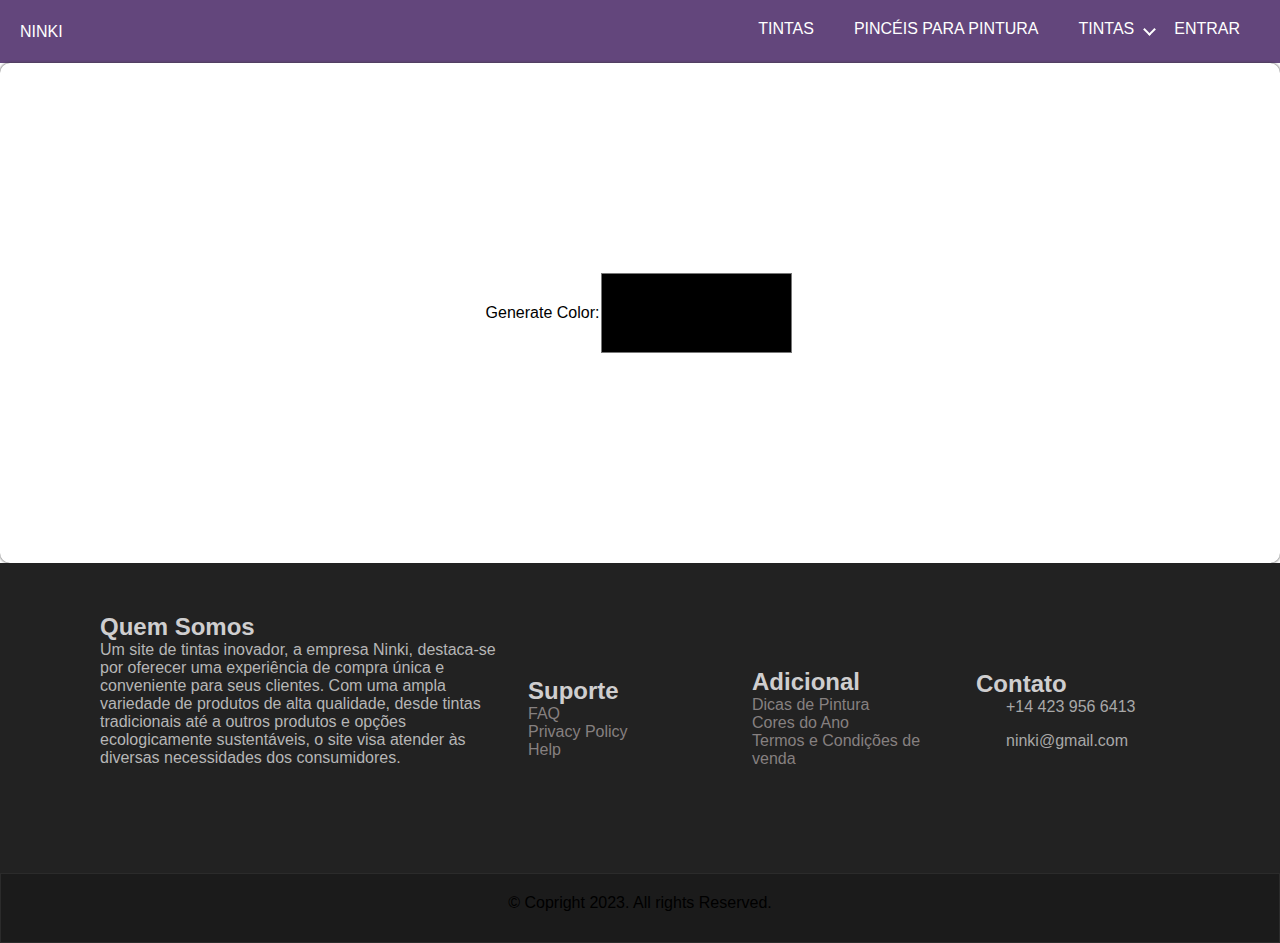
<file: html/hex.html>
<!DOCTYPE html>
<html lang="en" dir="ltr">
    <head>
        <meta charset="UTF-8">
        <link rel="shortcut icon" href="../imagens/favicon-16x16.png" type="image/x-icon">
        <link rel="stylesheet" href="../css/hex.css">
        <title>Codigo hex</title>
        <style media="screen">
            *{
                margin: 0; padding: 0;
                box-sizing: border-box;
            }
            .main{
                display: flex;
                align-items: center;
                justify-content: center;
                height:500px;
                background: white;
                box-shadow: 0 0 3px #333;
                border-radius: 10px;
            }
            #colorPanel{
                background: none;
                outline: none;
                border: none;
                height: 88px;
                width: 195px;
                cursor: pointer;
            }
            
        </style>
    </head>
    <body>
        <nav>
            <a class="logo" href="../html/index.html">Ninki</a>
            <ul class="nav-bar">
                <li class="nav-bar_item"><a href="../html/mat.html">Tintas</a></li>
                <li class="nav-bar_item"><a href="../html/pin.html">Pincéis para pintura</a></li>
                <li class="nav-bar_item dropdown">
                    <a href="#">Tintas</a>
                    <ul class="project">
                      <li class="drop-item"><a href="../html/palheta.html">Paletas</a></li>
                        <li class="drop-item"><a href="/html/hex.html">Codigo hex</a></li>
                        <li class="drop-item"><a href="">Pastel</a></li>
                    </ul>
                    <li class="nav-bar_item"><a href="../html/login.html">Entrar</a>
                </nav>
            </div>
        </section>
    </nav>  
    <div class="main">
    Generate Color: <input type="color" id="colorPanel">
    </div>
              <style> ::selection{color: rgb(240, 174, 240); background-color: rgb(60, 37, 81);}</style>
              <footer>
                <div class="container">
                  <div class="sec aboutus">
                    <h2>Quem Somos</h2>
                    <p>Um site de tintas inovador, a empresa Ninki, destaca-se por oferecer uma experiência de compra única e conveniente para seus clientes. Com uma ampla variedade de produtos de alta qualidade, desde tintas tradicionais até a outros produtos e opções ecologicamente sustentáveis, o site visa atender às diversas necessidades dos consumidores.</p>
                    <ul class="sci">
                      <li><a href="#"><i class="fa-brands fa-facebook-f"></i></a></li>
                      <li><a href="#"><i class="fa-brands fa-youtube"></i></a></li>
                      <li><a href=""><i class="fa-brands fa-instagram"></i></a></li>
                      <li><a href=""><i class="fa-brands fa-twitter"></i></a></li>
                    </ul>
                  </div>
                  <div class="sec quicklinks">
                    <h2>Suporte</h2>
                    <li><a href="">FAQ</a></li>
                    <li><a href="">Privacy Policy</a></li>
                    <li><a href="">Help</a></li>
                  </div>
                  <div class="sec quicklinks">
                    <h2>Adicional</h2>
                    <li><a href="">Dicas de Pintura</a></li>
                    <li><a href="">Cores do Ano</a></li>
                    <li><a href="">Termos e Condições de venda</a></li>
                  </div>
                  <div class="sec contact">
                    <h2>Contato</h2>
                    <ul class="info">
                   <li>
                    <span><i class="fa-solid fa-phone"></i></span><p><a href="tel:+144239566413">+14 423 956 6413</a></p>
                   </li>
                   <li>
                    <span><i class="fa-solid fa-envelope"></i></span><p><a href="mailto:ninki@gmail.com">ninki@gmail.com</a></p>
                   </li>
                    </ul>
                  </div>
                </div>
                <style> ::selection{color: rgb(240, 174, 240); background-color: rgb(60, 37, 81);}</style>
              </footer>
              <div class="copyrightText">
                <p >&COPY; Copright 2023. All rights Reserved.</p>
              </div>
        </body>
</html>
</file>
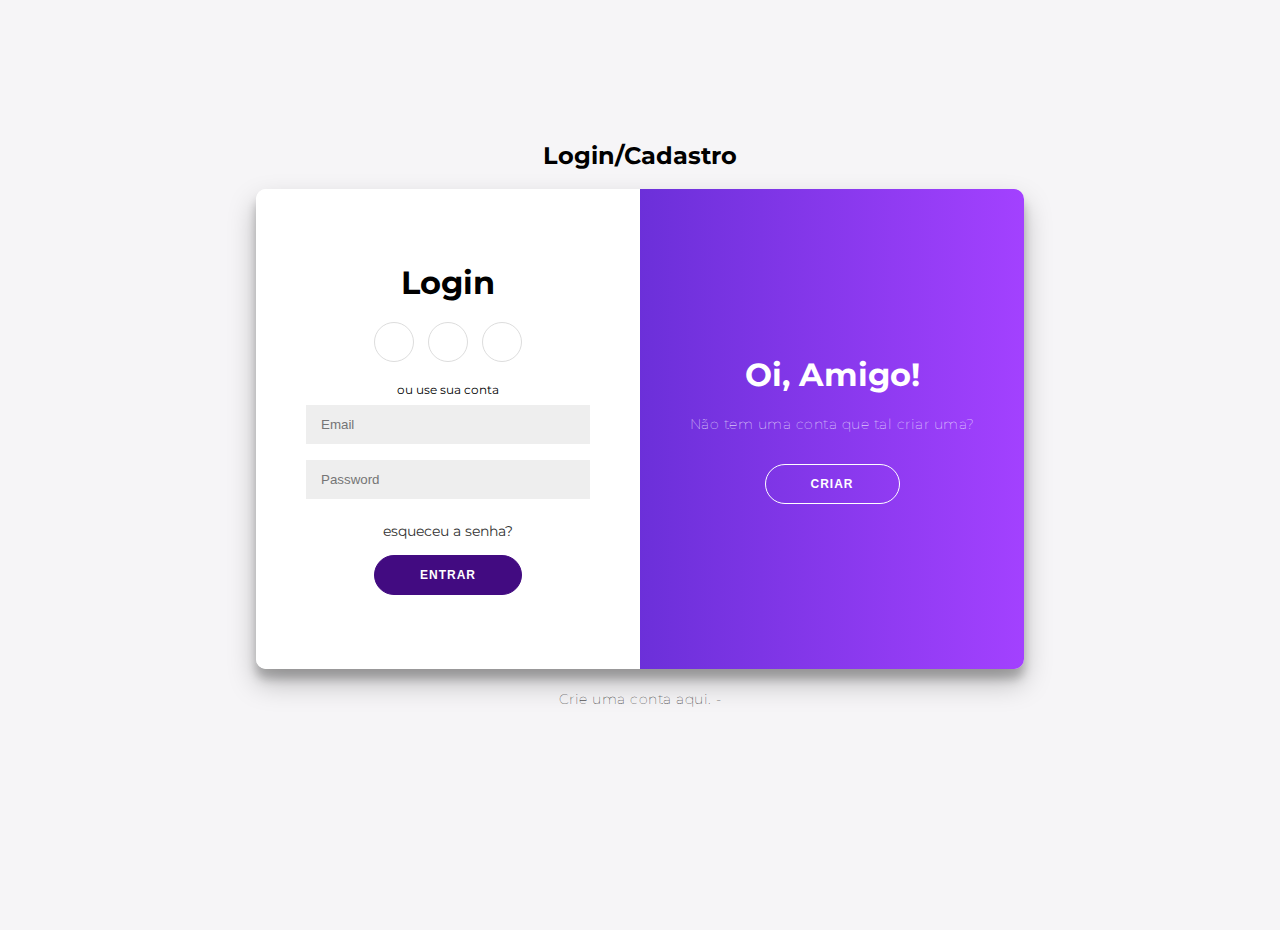
<file: html/login.html>
<!DOCTYPE html>
<html lang="en">
<head>
    <meta charset="UTF-8">
    <meta name="viewport" content="width=device-width, initial-scale=1.0">
    <link rel="shortcut icon" href="favicon.ico" type="image/x-icon">
   <link rel="stylesheet" href="../css/login.css">
   <link rel="shortcut icon" href="../imagens/favicon-16x16.png" type="image/x-icon">
   <link rel="stylesheet" href="https://cdnjs.cloudflare.com/ajax/libs/font-awesome/6.4.2/css/all.min.css" integrity="sha512-z3gLpd7yknf1YoNbCzqRKc4qyor8gaKU1qmn+CShxbuBusANI9QpRohGBreCFkKxLhei6S9CQXFEbbKuqLg0DA==" crossorigin="anonymous" referrerpolicy="no-referrer" />
    <title>Login</title>
</head>
    <body>

<div class="exit">
  <a href="../html/index.html">
  <i class="fa fa-close" style="font-size:24px"></i>
</a>
</div>
    
      <h2>Login/Cadastro</h2>
      <div class="container" id="container">
        <div class="form-container sign-up-container">
          <form action="#">
            <h1>Criar uma Conta</h1>
            <div class="social-container">
              <a href="https://pt-br.facebook.com/"></i></a>
              <a href="https://support.google.com/answer/2451065?hl=en" class="social"><i class="fab fa-google-plus-g"></i></a>
              <a href="https://www.linkedin.com/" class="social"><i class="fab fa-linkedin-in"></i></a>
            </div>
            <span>ou use seu e-mail para cadastro</span>
            <input type="text" placeholder="Name" />
            <input type="email" placeholder="Email" />
            <input type="password" placeholder="Password" />
            <button>Cadastrar</button>
          </form>
        </div>
        <div class="form-container sign-in-container">
          <form action="#">
            <h1>Login</h1>
            <div class="social-container">
              <a href="https://www.bing.com/search?q=facebook+entrar&cvid=56d7612e556f47a6b05d991d9f5237b7&gs_lcrp=EgZjaHJvbWUqBggAECMYJzIGCAAQIxgnMgYIARBFGDkyBggCEAAYQDIGCAMQIxgnMgYIBBAjGCcyBggFEAAYQDIGCAYQIxgnMgYIBxAAGEAyBggIECMYJzIHCAkQRRj8VdIBCDQ2ODdqMGo5qAIAsAIA&FORM=ANAB01&DAF0=1&PC=LCTS" class="social"><i class="fab fa-facebook-f"></i></a>
              <a href="https://support.google.com/answer/2451065?hl=en" class="social"><i class="fab fa-google-plus-g"></i></a>
              <a href="https://www.linkedin.com/" class="social"><i class="fab fa-linkedin-in"></i></a>
            </div>
            <span>ou use sua conta</span>
            <input type="email" placeholder="Email" />
            <input type="password" placeholder="Password" />
            <a href="#">esqueceu a senha?</a>
            <button>Entrar</button>
          </form>
        </div>
        <div class="overlay-container">
          <div class="overlay">
            <div class="overlay-panel overlay-left">
              <h1>Bem-vindo de volta!</h1>
              <p>Para manter-se conectado conosco, faça login com suas informações pessoais</p>
              <button class="ghost" id="signIn">Logar</button>
            </div>
            <div class="overlay-panel overlay-right">
              <h1>Oi, Amigo!</h1>
              <p>Não tem uma conta que tal criar uma?</p>
              <button class="ghost" id="signUp">Criar</button>
            </div>
          </div>
        </div>
      </div>
      
      <footer>
        <p>
         Crie uma conta aqui. - <i class="fa fa-heart"></i>
       
        </p>
      </footer>
      </body>
      
      </html>
<script src="../js/script.js"></script>
</html>
</file>
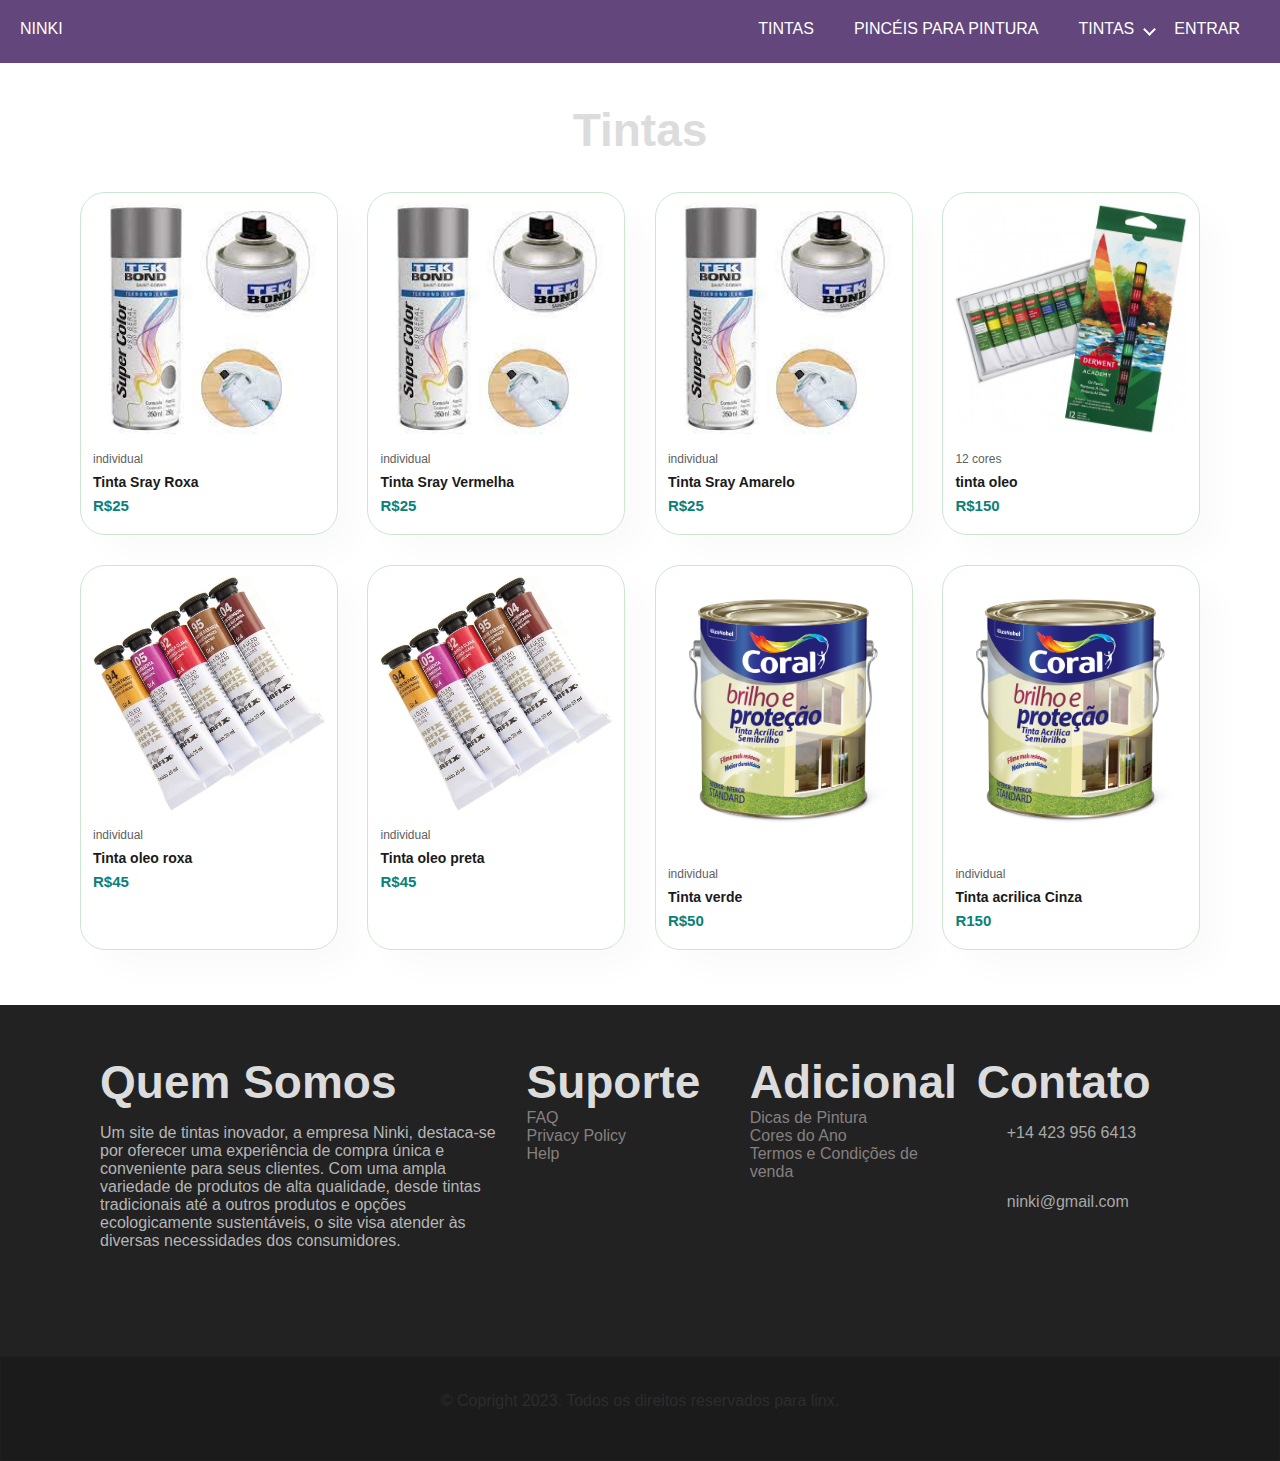
<file: html/mat.html>
<!DOCTYPE html>
<html lang="en">
<head>
    <meta charset="UTF-8">
    <meta name="viewport" content="width=device-width, initial-scale=1.0">
    <link rel="stylesheet" href="../css/mat.css">
     <link rel="stylesheet" href="https://cdnjs.cloudflare.com/ajax/libs/font-awesome/6.4.2/css/all.min.css" integrity="sha512-z3gLpd7yknf1YoNbCzqRKc4qyor8gaKU1qmn+CShxbuBusANI9QpRohGBreCFkKxLhei6S9CQXFEbbKuqLg0DA==" crossorigin="anonymous" referrerpolicy="no-referrer" />
    <link rel="shortcut icon" href="../imagens/favicon-16x16.png" type="image/x-icon">
    <title>Tintas</title>
</head>
<body>
     
    <nav>
        <a class="logo" href="../html/index.html">Ninki</a>
        <ul class="nav-bar">
            <li class="nav-bar_item"><a href="#">Tintas</a></li>
            <li class="nav-bar_item"><a href="../html/pin.html">Pincéis para pintura</a></li>
            <li class="nav-bar_item dropdown">
                <a href="#">Tintas</a>
                <ul class="project">
                  <li class="drop-item"><a href="../html/palheta.html">Paletas</a></li>
                    <li class="drop-item"><a href="../html/hex.html">Codigo hex</a></li>
                    <li class="drop-item"><a href="">Pastel</a></li>
                </ul>
                <li class="nav-bar_item"><a href="../html/login.html">Entrar</a></li>
            
            </nav>
        </div>
    </section>
</nav> 

<section id="product1" class="section-p1">
  <h2>Tintas</h2>
  
<div class="pro-container">
  <div class="pro">
      <img src="../imagens/tinta-spray.jpg" alt="">
      <div class="des">
          <span>individual</span>
          <h5>Tinta Sray Roxa</h5>
          <div class="star">
              <i class="fas fa-star"></i>
              <i class="fas fa-star"></i>
              <i class="fas fa-star"></i>
              <i class="fas fa-star"></i>
              <i class="fas fa-star"></i>
          </div>
          <h4>R$25</h4>
      </div>
      <a href="../html/compra.html"><i class="fa-solid fa-cart-shopping"></i></a>
  </div>
  <div class="pro">
      <img src="../imagens/tinta-spray.jpg" alt="">
      <div class="des">
          <span>individual</span>
          <h5>Tinta Sray Vermelha</h5>
          <div class="star">
              <i class="fas fa-star"></i>
              <i class="fas fa-star"></i>
              <i class="fas fa-star"></i>
              <i class="fas fa-star"></i>
              <i class="fas fa-star"></i>
          </div>
          <h4>R$25</h4>
      </div>
      <a href="../html/compra.html"><i class="fa-solid fa-cart-shopping"></i></a>
  </div>
  <div class="pro">
      <img src="../imagens/tinta-spray.jpg" alt="">
      <div class="des">
          <span>individual</span>
          <h5>Tinta Sray Amarelo</h5>
          <div class="star">
              <i class="fas fa-star"></i>
              <i class="fas fa-star"></i>
              <i class="fas fa-star"></i>
              <i class="fas fa-star"></i>
              <i class="fas fa-star"></i>
          </div>
          <h4>R$25</h4>
      </div>
      <a href="#"><i class="fa-solid fa-cart-shopping"></i></a>
  </div>
  <div class="pro">
      <img src="../imagens/tinta-oleo-12-cores-12ml-derwent-academy.jpg" alt="">
      <div class="des">
          <span> 12 cores</span>
          <h5>tinta oleo</h5>
          <div class="star">
              <i class="fas fa-star"></i>
              <i class="fas fa-star"></i>
              <i class="fas fa-star"></i>
              <i class="fas fa-star"></i>
              <i class="fas fa-star"></i>
          </div>
          <h4>R$150</h4>
      </div>
      
      <a href="#"><i class="fa-solid fa-cart-shopping"></i></a>
  </div>
  <div class="pro">
      <img src="../imagens/tinta-oleo.jpg" alt="">
      <div class="des">
        <span>individual</span>
        <h5>Tinta oleo roxa</h5>
          <div class="star">
              <i class="fas fa-star"></i>
              <i class="fas fa-star"></i>
              <i class="fas fa-star"></i>
              <i class="fas fa-star"></i>
              <i class="fas fa-star"></i>
          </div>
          <h4>R$45</h4>
      </div>
      <a href="#"><i class="fa-solid fa-cart-shopping"></i></a>
  </div>
  <div class="pro">
      <img src="../imagens/tinta-oleo.jpg" alt="">
      <div class="des">
        <span>individual</span>
        <h5>Tinta oleo preta</h5>
          <div class="star">
              <i class="fas fa-star"></i>
              <i class="fas fa-star"></i>
              <i class="fas fa-star"></i>
              <i class="fas fa-star"></i>
              <i class="fas fa-star"></i>
          </div>
          <h4>R$45</h4>
      </div>
      <a href="#"><i class="fa-solid fa-cart-shopping"></i></a>
  </div>
  <div class="pro">
      <img src="../imagens/tinta-acrilica.png" alt="">
      <div class="des">
        <span>individual</span>
        <h5>Tinta verde</h5>
          <div class="star">
              <i class="fas fa-star"></i>
              <i class="fas fa-star"></i>
              <i class="fas fa-star"></i>
              <i class="fas fa-star"></i>
              <i class="fas fa-star"></i>
          </div>
          <h4>R$50</h4>
      </div>
      <a href="#"><i class="fa-solid fa-cart-shopping"></i></a>
  </div>
  <div class="pro">
      <img src="../imagens/tinta-acrilica.png" alt="">
      <div class="des">
          <span>individual</span>
          <h5>Tinta acrilica Cinza</h5>
          <div class="star">
              <i class="fas fa-star"></i>
              <i class="fas fa-star"></i>
              <i class="fas fa-star"></i>
              <i class="fas fa-star"></i>
              <i class="fas fa-star"></i>
          </div>
          <h4>R150</h4>
      </div>
      <a href="#"><i class="fa-solid fa-cart-shopping"></i></a>
  </div>
</div>
</section>

<footer>
    <div class="container">
      <div class="sec aboutus">
        <h2>Quem Somos</h2>
        <p>Um site de tintas inovador, a empresa Ninki, destaca-se por oferecer uma experiência de compra única e conveniente para seus clientes. Com uma ampla variedade de produtos de alta qualidade, desde tintas tradicionais até a outros produtos e opções ecologicamente sustentáveis, o site visa atender às diversas necessidades dos consumidores.</p>
        <ul class="sci">
          <li><a href="#"><i class="fa-brands fa-facebook-f"></i></a></li>
          <li><a href="#"><i class="fa-brands fa-youtube"></i></a></li>
          <li><a href=""><i class="fa-brands fa-instagram"></i></a></li>
          <li><a href=""><i class="fa-brands fa-twitter"></i></a></li>
        </ul>
      </div>

      <div class="sec quicklinks">
        <h2>Suporte</h2>
        <li><a href="">FAQ</a></li>
        <li><a href="">Privacy Policy</a></li>
        <li><a href="">Help</a></li>
      </div>
      <div class="sec quicklinks">
        <h2>Adicional</h2>
        <li><a href="">Dicas de Pintura</a></li>
        <li><a href="">Cores do Ano</a></li>
        <li><a href="">Termos e Condições de venda</a></li>
      </div>
    
      <div class="sec contact">
        <h2>Contato</h2>
        <ul class="info">
       <li>
        <span><i class="fa-solid fa-phone"></i></span><p><a href="tel:+144239566413">+14 423 956 6413</a></p>
       </li>
       <li>
        <span><i class="fa-solid fa-envelope"></i></span><p><a href="mailto:ninki@gmail.com">ninki@gmail.com</a></p>
       </li>
        </ul>
      </div>
    </div>
    <style> ::selection{color: rgb(240, 174, 240); background-color: rgb(60, 37, 81);}</style>
  </footer>
  <div class="copyrightText">
    <p>&COPY; Copright 2023. Todos os direitos reservados para linx.</p>
  </div>
  
</body>
</html>
</file>
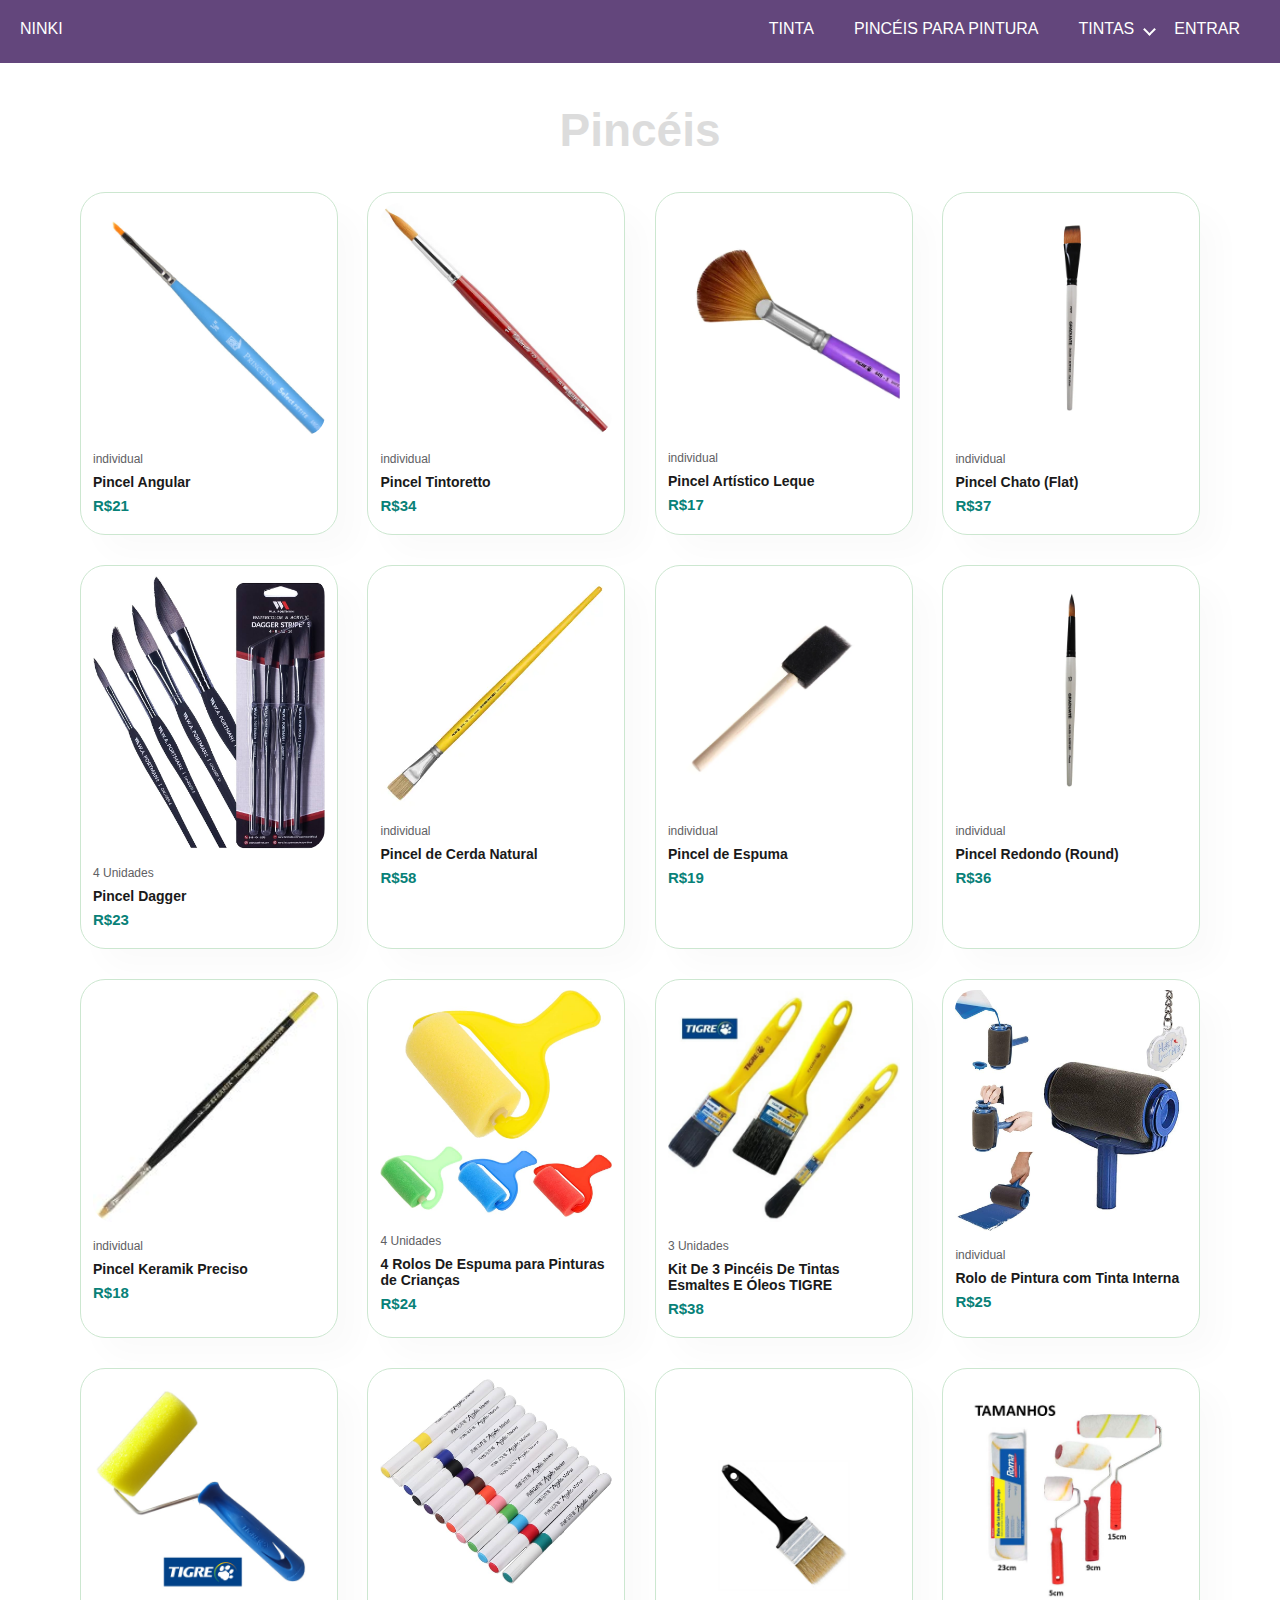
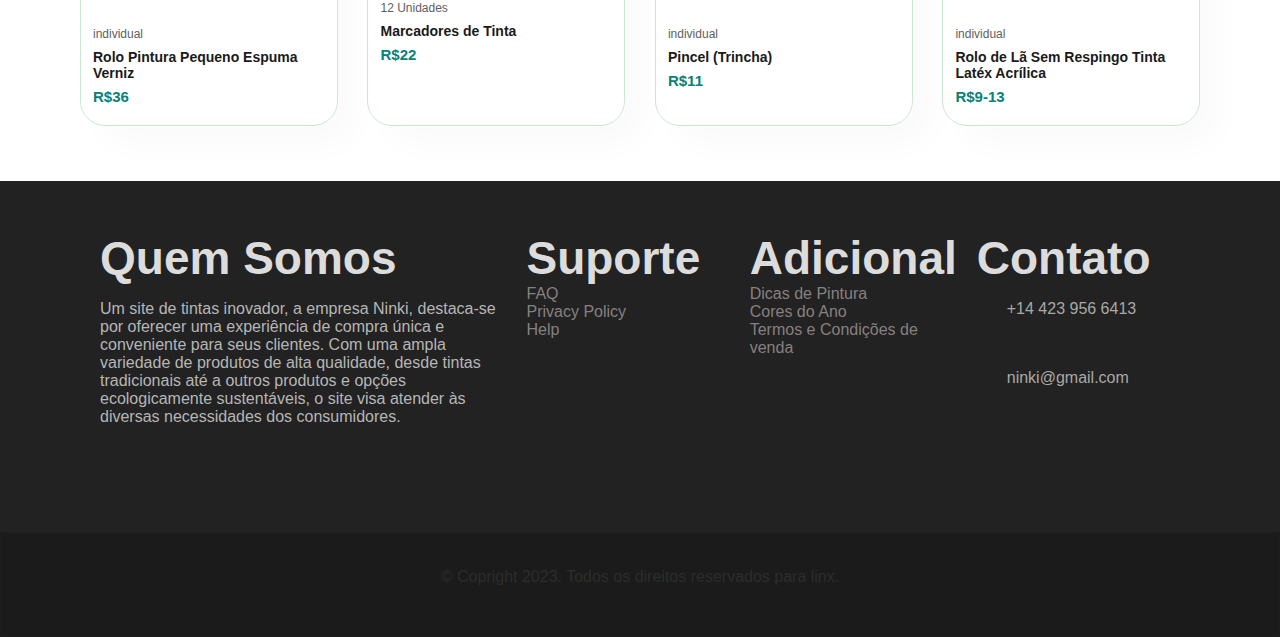
<file: html/pin.html>
<!DOCTYPE html>
<html lang="en">
<head>
    <meta charset="UTF-8">
    <meta name="viewport" content="width=device-width, initial-scale=1.0">
    <link rel="stylesheet" href="../css/mat.css">
     <link rel="stylesheet" href="https://cdnjs.cloudflare.com/ajax/libs/font-awesome/6.4.2/css/all.min.css" integrity="sha512-z3gLpd7yknf1YoNbCzqRKc4qyor8gaKU1qmn+CShxbuBusANI9QpRohGBreCFkKxLhei6S9CQXFEbbKuqLg0DA==" crossorigin="anonymous" referrerpolicy="no-referrer" />
    <link rel="shortcut icon" href="../imagens/favicon-16x16.png" type="image/x-icon">

    <title>Pincéis</title>
</head>
<body>
    <nav>
        <a class="logo" href="../html/index.html">Ninki</a>
        <ul class="nav-bar">
            <li class="nav-bar_item"><a href="../html/mat.html">Tinta</a></li>
            <li class="nav-bar_item"><a href="../html/pin.html">Pincéis para pintura</a></li>
            <li class="nav-bar_item dropdown">
                <a href="#">Tintas</a>
                <ul class="project">
                  <li class="drop-item"><a href="../html/palheta.html">Paletas</a></li>
                    <li class="drop-item"><a href="../html/hex.html">Codigo hex</a></li>
                    <li class="drop-item"><a href="">Pastel</a></li>
                </ul>
                <li class="nav-bar_item"><a href="../html/login.html">Entrar</a></li> 
            </nav>
        </div>
    </section>
</nav> 
<section id="product1" class="section-p1">
  <h2>Pincéis</h2>
<div class="pro-container">
  <div class="pro">
      <img src="../imagens/pincel-angular-shader.jpg" alt="">
      <div class="des">
          <span>individual</span>
          <h5>Pincel Angular</h5>
          <div class="star">
              <i class="fas fa-star"></i>
              <i class="fas fa-star"></i>
              <i class="fas fa-star"></i>
              <i class="fas fa-star"></i>
              <i class="fas fa-star"></i>
          </div>
          <h4>R$21</h4>
      </div>
      <a href="../html/compra2.html"><i class="fa-solid fa-cart-shopping"></i></a>
  </div>
  <div class="pro">
      <img src="../imagens/pincel-tintoretto.webp" alt="">
      <div class="des">
          <span>individual</span>
          <h5>Pincel Tintoretto</h5>
          <div class="star">
              <i class="fas fa-star"></i>
              <i class="fas fa-star"></i>
              <i class="fas fa-star"></i>
              <i class="fas fa-star"></i>
              <i class="fas fa-star"></i>
          </div>
          <h4>R$34</h4>
      </div>
      <a href="../html/compra.html"><i class="fa-solid fa-cart-shopping"></i></a>
  </div>
  <div class="pro">
      <img src="../imagens/pincel_artistico_leque.webp" alt="">
      <div class="des">
          <span>individual</span>
          <h5>Pincel Artístico Leque</h5>
          <div class="star">
              <i class="fas fa-star"></i>
              <i class="fas fa-star"></i>
              <i class="fas fa-star"></i>
              <i class="fas fa-star"></i>
              <i class="fas fa-star"></i>
          </div>
          <h4>R$17</h4>
      </div>
      <a href="#"><i class="fa-solid fa-cart-shopping"></i></a>
  </div>
  <div class="pro">
      <img src="../imagens/pincel_chato_(flat).webp" alt="">
      <div class="des">
          <span>individual</span>
          <h5>Pincel Chato (Flat)</h5>
          <div class="star">
              <i class="fas fa-star"></i>
              <i class="fas fa-star"></i>
              <i class="fas fa-star"></i>
              <i class="fas fa-star"></i>
              <i class="fas fa-star"></i>
          </div>
          <h4>R$37</h4>
      </div>
      <a href="#"><i class="fa-solid fa-cart-shopping"></i></a>
  </div>
  <div class="pro">
      <img src="../imagens/pincel_dagger.jpg" alt="">
      <div class="des">
        <span>4 Unidades</span>
        <h5>Pincel Dagger</h5>
          <div class="star">
              <i class="fas fa-star"></i>
              <i class="fas fa-star"></i>
              <i class="fas fa-star"></i>
              <i class="fas fa-star"></i>
              <i class="fas fa-star"></i>
          </div>
          <h4>R$23</h4>
      </div>
      <a href="#"><i class="fa-solid fa-cart-shopping"></i></a>
  </div>
  <div class="pro">
      <img src="../imagens/Pincel_de_Cerda_Natural.webp" alt="">
      <div class="des">
        <span>individual</span>
        <h5>Pincel de Cerda Natural</h5>
          <div class="star">
              <i class="fas fa-star"></i>
              <i class="fas fa-star"></i>
              <i class="fas fa-star"></i>
              <i class="fas fa-star"></i>
              <i class="fas fa-star"></i>
          </div>
          <h4>R$58</h4>
      </div>
      <a href="#"><i class="fa-solid fa-cart-shopping"></i></a>
  </div>
  <div class="pro">
      <img src="../imagens/pincel_de_espuma.webp" alt="">
      <div class="des">
        <span>individual</span>
        <h5>Pincel de Espuma</h5>
          <div class="star">
              <i class="fas fa-star"></i>
              <i class="fas fa-star"></i>
              <i class="fas fa-star"></i>
              <i class="fas fa-star"></i>
              <i class="fas fa-star"></i>
          </div>
          <h4>R$19</h4>
      </div>
      <a href="#"><i class="fa-solid fa-cart-shopping"></i></a>
  </div>
  <div class="pro">
      <img src="../imagens/pincel_redondo_(round).webp" alt="">
      <div class="des">
          <span>individual</span>
          <h5>Pincel Redondo (Round)</h5>
          <div class="star">
              <i class="fas fa-star"></i>
              <i class="fas fa-star"></i>
              <i class="fas fa-star"></i>
              <i class="fas fa-star"></i>
              <i class="fas fa-star"></i>
          </div>
          <h4>R$36</h4>
      </div>
      <a href="#"><i class="fa-solid fa-cart-shopping"></i></a>
  </div>
  <div class="pro">
    <img src="../imagens/Pincel_Keramik_Preciso.jpg" alt="">
    <div class="des">
        <span>individual</span>
        <h5>Pincel Keramik Preciso</h5>
        <div class="star">
            <i class="fas fa-star"></i>
            <i class="fas fa-star"></i>
            <i class="fas fa-star"></i>
            <i class="fas fa-star"></i>
            <i class="fas fa-star"></i>
        </div>
        <h4>R$18</h4>
    </div>
    <a href="#"><i class="fa-solid fa-cart-shopping"></i></a>
</div>
<div class="pro">
    <img src="../imagens/COHEALI_4_Pcs_Rolos_De_Espuma_Rolo_De_Pintura_Crianças.jpg" alt="">
    <div class="des">
        <span>4 Unidades</span>
        <h5>4 Rolos De Espuma para Pinturas de Crianças</h5>
        <div class="star">
            <i class="fas fa-star"></i>
            <i class="fas fa-star"></i>
            <i class="fas fa-star"></i>
            <i class="fas fa-star"></i>
            <i class="fas fa-star"></i>
        </div>
        <h4>R$24</h4>
    </div>
    <a href="#"><i class="fa-solid fa-cart-shopping"></i></a>
</div>
<div class="pro">
    <img src="../imagens/Kit_De_3_Pincéis_De_Tintas_Esmaltes_E_Óleos_TIGRE.png" alt="">
    <div class="des">
        <span>3 Unidades</span>
        <h5>Kit De 3 Pincéis De Tintas Esmaltes E Óleos TIGRE</h5>
        <div class="star">
            <i class="fas fa-star"></i>
            <i class="fas fa-star"></i>
            <i class="fas fa-star"></i>
            <i class="fas fa-star"></i>
            <i class="fas fa-star"></i>
        </div>
        <h4>R$38</h4>
    </div>
    <a href="#"><i class="fa-solid fa-cart-shopping"></i></a>
</div>
<div class="pro">
    <img src="../imagens/Rolo_de_pintura_com_tinta_interna.jpg" alt="">
    <div class="des">
        <span>individual</span>
        <h5>Rolo de Pintura com Tinta Interna</h5>
        <div class="star">
            <i class="fas fa-star"></i>
            <i class="fas fa-star"></i>
            <i class="fas fa-star"></i>
            <i class="fas fa-star"></i>
            <i class="fas fa-star"></i>
        </div>
        <h4>R$25</h4>
    </div>
    <a href="#"><i class="fa-solid fa-cart-shopping"></i></a>
</div>
<div class="pro">
    <img src="../imagens/Rolo_Pintura_Pequeno_Espuma_Verniz.jpg" alt="">
    <div class="des">
        <span>individual</span>
        <h5>Rolo Pintura Pequeno Espuma Verniz</h5>
        <div class="star">
            <i class="fas fa-star"></i>
            <i class="fas fa-star"></i>
            <i class="fas fa-star"></i>
            <i class="fas fa-star"></i>
            <i class="fas fa-star"></i>
        </div>
        <h4>R$36</h4>
    </div>
    <a href="#"><i class="fa-solid fa-cart-shopping"></i></a>
</div>
<div class="pro">
    <img src="../imagens/marcadores-de-tinta.jpg" alt="">
    <div class="des">
        <span>12 Unidades</span>
        <h5>Marcadores de Tinta</h5>
        <div class="star">
            <i class="fas fa-star"></i>
            <i class="fas fa-star"></i>
            <i class="fas fa-star"></i>
            <i class="fas fa-star"></i>
            <i class="fas fa-star"></i>
        </div>
        <h4>R$22</h4>
    </div>
    <a href="#"><i class="fa-solid fa-cart-shopping"></i></a>
</div>
<div class="pro">
    <img src="../imagens/Pincel_(Trincha).jpeg" alt="">
    <div class="des">
        <span>individual</span>
        <h5>Pincel (Trincha)</h5>
        <div class="star">
            <i class="fas fa-star"></i>
            <i class="fas fa-star"></i>
            <i class="fas fa-star"></i>
            <i class="fas fa-star"></i>
            <i class="fas fa-star"></i>
        </div>
        <h4>R$11</h4>
    </div>
    <a href="#"><i class="fa-solid fa-cart-shopping"></i></a>
</div>
<div class="pro">
    <img src="../imagens/Rolo_de_Lã_Sem_Respingo_Tinta_Latéx_Acrílica.jpg" alt="">
    <div class="des">
        <span>individual</span>
        <h5>Rolo de Lã Sem Respingo Tinta Latéx Acrílica</h5>
        <div class="star">
            <i class="fas fa-star"></i>
            <i class="fas fa-star"></i>
            <i class="fas fa-star"></i>
            <i class="fas fa-star"></i>
            <i class="fas fa-star"></i>
        </div>
        <h4>R$9-13</h4>
    </div>
    <a href="#"><i class="fa-solid fa-cart-shopping"></i></a>
</div>
</div>
</section>
<footer>
    <div class="container">
      <div class="sec aboutus">
        <h2>Quem Somos</h2>
        <p>Um site de tintas inovador, a empresa Ninki, destaca-se por oferecer uma experiência de compra única e conveniente para seus clientes. Com uma ampla variedade de produtos de alta qualidade, desde tintas tradicionais até a outros produtos e opções ecologicamente sustentáveis, o site visa atender às diversas necessidades dos consumidores.</p>
        <ul class="sci">
          <li><a href="#"><i class="fa-brands fa-facebook-f"></i></a></li>
          <li><a href="#"><i class="fa-brands fa-youtube"></i></a></li>
          <li><a href=""><i class="fa-brands fa-instagram"></i></a></li>
          <li><a href=""><i class="fa-brands fa-twitter"></i></a></li>
        </ul>
      </div>
      <div class="sec quicklinks">
        <h2>Suporte</h2>
        <li><a href="">FAQ</a></li>
        <li><a href="">Privacy Policy</a></li>
        <li><a href="">Help</a></li>
      </div>
      <div class="sec quicklinks">
        <h2>Adicional</h2>
        <li><a href="">Dicas de Pintura</a></li>
        <li><a href="">Cores do Ano</a></li>
        <li><a href="">Termos e Condições de venda</a></li>
      </div>
      <div class="sec contact">
        <h2>Contato</h2>
        <ul class="info">
       <li>
        <span><i class="fa-solid fa-phone"></i></span><p><a href="tel:+144239566413">+14 423 956 6413</a></p>
       </li>
       <li>
        <span><i class="fa-solid fa-envelope"></i></span><p><a href="mailto:ninki@gmail.com">ninki@gmail.com</a></p>
       </li>
        </ul>
      </div>
    </div>
    <style> ::selection{color: rgb(240, 174, 240); background-color: rgb(60, 37, 81);}</style>
  </footer>
  <div class="copyrightText">
    <p>&COPY; Copright 2023. Todos os direitos reservados para linx.</p>
  </div>
</body>
</html>
</file>
<file: css/hex.css>
* {
    margin: 0;
    padding: 0;
    box-sizing: border-box;
    font-family: "Open Sans", sans-serif;
    align-items: center;
    
  }

nav {
	width: 100%; 
	background-color: #3b165acb; 
	display: flex;
	justify-content: space-between;
}
.logo {
	padding: 20px; 
	text-decoration: none;
	color: #fff;
	text-transform: uppercase;
}
nav .nav-bar {
	padding: 20px; 
	display: flex; 
}
nav .nav-bar .nav-bar_item {
	list-style-type: none;
	padding: 0px 20px;
}
nav .nav-bar .dropdown {
	position: relative;
}
nav .nav-bar .dropdown:after {
	content: "";
	position: absolute;
	right: 0;
	top: 5px;
	width: 7px;
	height: 7px;
	cursor: pointer;
	transform: rotate(-45deg);
	border-left: 2px solid #fff;
	border-bottom: 2px solid #fff;
	transition: 0.2s ease-in-out;
}
nav .nav-bar .dropdown:hover:after{
	transform: rotate(135deg);
}
nav .nav-bar .dropdown .project {
	position: absolute;
	transform: translateX(-20px) translateY(5px);
	width: 110px;
	background-color: #361b47fb;
	padding: 20px;
	border-radius: 10px;
	height: 0px;
	overflow: hidden;
	visibility: hidden;
	transition: 0.2s ease-in-out;
	z-index: 1;
}
nav .nav-bar .dropdown:hover .project{
	height: 240px;
	width: 155%;
	visibility: visible;
}

nav .nav-bar .dropdown .project .drop-item {
	list-style-type: none;
	margin-bottom: 10px;

}
nav .nav-bar .nav-bar_item a {
	position: relative;
	display: block; 
	padding-bottom: 5px;
	text-decoration: none;
	color: #fff;
	text-transform: uppercase;
}
nav .nav-bar .nav-bar_item a:after {
	content: "";
	position: absolute;
	width: 0%;
	height: 2px;
	bottom: 0;
	left: 0;
	background-color: #fff;
	transition: 0.1s ease-in-out;
}
nav .nav-bar .nav-bar_item a:hover:after {
	width: 100%;
}


footer{
	position: relative;
	width: 100%;
	height: auto;
	padding: 50px 100px;
	background: #222222;
	justify-content: center;
}
footer .container{
	width: 100%;
	display: grid;
	grid-template-columns: 2fr 1fr 1fr 1fr;
	grid-gap: 20px;
	color: #cfcecf;
}
.footer .container .sec h2{
	position: relative;
	color: #d3d3d3;
	font-weight: 600;
	margin-bottom: 15px;
}
footer .container .sec p{
	color: rgb(182, 182, 182);
}
footer .container .sci{
	
	margin-top: 20px;
	display: grid;
	grid-template-columns: repeat(4,50px);	
}
footer .container .sci li{
	
	list-style: none;
}
footer .container .sci li a{
	display: inline-block;
	width: 36px;
	height: 36px;
	background: #222222;
	display: grid;
	align-content: center;
	justify-content: center;
	text-decoration: none;
}
footer .container .sci li a i{
	color: #d4d2d2;
	font-size: 20px;
}
.footer .container .quicklinks{
	position: relative;
}
footer .container .quicklinks ul li{
	list-style: none;
}
footer .container .quicklinks ul li a{

	text-decoration: none;
	margin-bottom: 10px;
	display: inline-block;
}
footer .container .contact .info{
	position: relative;
}
footer .container .contact .info li{
	display: grid;
	grid-template-columns: 30px 1fr;
	margin-bottom: 16px;
}
footer .container .info li span{
	color: #d4d4d4;
	font-size: 20px;
	
}
footer .container .contact .info li a{
	color: #a8a8a8;
	text-decoration: none;

}
.copyrightText{
	width: 100%;
	background: #1b1b1b;
	padding: 20px 200px 30px;
	text-align: center;
	border: 1px solid rgba(139, 139, 139, 0.15);
}
li {list-style-type: none;}
a {
	text-decoration: none;
	color: rgb(134, 128, 128);
}
</file>
<file: css/login.css>
@import url('https://fonts.googleapis.com/css?family=Montserrat:400,800');

* {
	box-sizing: border-box;
}

body {
	background: #f6f5f7;
	display: flex;
	justify-content: center;
	align-items: center;
	flex-direction: column;
	font-family: 'Montserrat', sans-serif;
	height: 100vh;
	margin: -20px 0 50px;
}

h1 {
	font-weight: bold;
	margin: 0;
}

h2 {
	text-align: center;
}

p {
	font-size: 14px;
	font-weight: 100;
	line-height: 20px;
	letter-spacing: 0.5px;
	margin: 20px 0 30px;
}

span {
	font-size: 12px;
}

a {
	color: #333;
	font-size: 14px;
	text-decoration: none;
	margin: 15px 0;
}

button {
	border-radius: 20px;
	border: 1px solid #420b81;
	background-color: #420b81;
	color: #FFFFFF;
	font-size: 12px;
	font-weight: bold;
	padding: 12px 45px;
	letter-spacing: 1px;
	text-transform: uppercase;
	transition: transform 80ms ease-in;
}

button:active {
	transform: scale(0.95);
}

button:focus {
	outline: none;
}

button.ghost {
	background-color: transparent;
	border-color: #FFFFFF;
}

form {
	background-color: #FFFFFF;
	display: flex;
	align-items: center;
	justify-content: center;
	flex-direction: column;
	padding: 0 50px;
	height: 100%;
	text-align: center;
}

input {
	background-color: #eee;
	border: none;
	padding: 12px 15px;
	margin: 8px 0;
	width: 100%;
}

.container {
	background-color: #fff;
	border-radius: 10px;
  	box-shadow: 0 14px 28px rgba(0,0,0,0.25), 
			0 10px 10px rgba(0,0,0,0.22);
	position: relative;
	overflow: hidden;
	width: 768px;
	max-width: 100%;
	min-height: 480px;
}

.form-container {
	position: absolute;
	top: 0;
	height: 100%;
	transition: all 0.6s ease-in-out;
}

.sign-in-container {
	left: 0;
	width: 50%;
	z-index: 2;
}

.container.right-panel-active .sign-in-container {
	transform: translateX(100%);
}

.sign-up-container {
	left: 0;
	width: 50%;
	opacity: 0;
	z-index: 1;
}

.container.right-panel-active .sign-up-container {
	transform: translateX(100%);
	opacity: 1;
	z-index: 5;
	animation: show 0.6s;
}

@keyframes show {
	0%, 49.99% {
		opacity: 0;
		z-index: 1;
	}
	
	50%, 100% {
		opacity: 1;
		z-index: 5;
	}
}

.overlay-container {
	position: absolute;
	top: 0;
	left: 50%;
	width: 50%;
	height: 100%;
	overflow: hidden;
	transition: transform 0.6s ease-in-out;
	z-index: 100;
}

.container.right-panel-active .overlay-container{
	transform: translateX(-100%);
}

.overlay {
	background: #a341ff;
	background: -webkit-linear-gradient(to right, #341eb3, #a341ff);
	background: linear-gradient(to right, #341eb3, #a341ff);
	background-repeat: no-repeat;
	background-size: cover;
	background-position: 0 0;
	color: #FFFFFF;
	position: relative;
	left: -100%;
	height: 100%;
	width: 200%;
  	transform: translateX(0);
	transition: transform 0.6s ease-in-out;
}

.container.right-panel-active .overlay {
  	transform: translateX(50%);
}

.overlay-panel {
	position: absolute;
	display: flex;
	align-items: center;
	justify-content: center;
	flex-direction: column;
	padding: 0 40px;
	text-align: center;
	top: 0;
	height: 100%;
	width: 50%;
	transform: translateX(0);
	transition: transform 0.6s ease-in-out;
}

.overlay-left {
	transform: translateX(-20%);
}

.container.right-panel-active .overlay-left {
	transform: translateX(0);
}

.overlay-right {
	right: 0;
	transform: translateX(0);
}

.container.right-panel-active .overlay-right {
	transform: translateX(20%);
}

.social-container {
	margin: 20px 0;
}

.social-container a {
	border: 1px solid #DDDDDD;
	border-radius: 50%;
	display: inline-flex;
	justify-content: center;
	align-items: center;
	margin: 0 5px;
	height: 40px;
	width: 40px;
}
.exit{
    width: 100%;
    position: absolute;
    top: 25px;
    left: 25px;
}
</file>
<file: css/mat.css>
* {
    margin: 0;
    padding: 0;
    box-sizing: border-box;
    font-family: "Open Sans", sans-serif;
  
  }
  
nav {
	width: 100%; 
	background-color: #3b165acb; 
	display: flex;
	justify-content: space-between;
}
.logo {
	padding: 20px; 
	text-decoration: none;
	color: #fff;
	text-transform: uppercase;
}
nav .nav-bar {
	padding: 20px; 
	display: flex; 
}
nav .nav-bar .nav-bar_item {
	list-style-type: none;
	padding: 0px 20px;
}
nav .nav-bar .dropdown {
	position: relative;
}
nav .nav-bar .dropdown:after {
	content: "";
	position: absolute;
	right: 0;
	top: 5px;
	width: 7px;
	height: 7px;
	cursor: pointer;
	transform: rotate(-45deg);
	border-left: 2px solid #fff;
	border-bottom: 2px solid #fff;
	transition: 0.2s ease-in-out;
}
nav .nav-bar .dropdown:hover:after{
	transform: rotate(135deg);
}
nav .nav-bar .dropdown .project {
	position: absolute;
	transform: translateX(-20px) translateY(5px);
	width: 110px;
	background-color: #3b224bfb;
	padding: 20px;
	border-radius: 10px;
	height: 0px;
	overflow: hidden;
	visibility: hidden;
	transition: 0.2s ease-in-out;
	z-index: 1;
}
nav .nav-bar .dropdown:hover .project{
	height: 240px;
	width: 155%;
	visibility: visible;
}

nav .nav-bar .dropdown .project .drop-item {
	list-style-type: none;
	margin-bottom: 10px;

}
nav .nav-bar .nav-bar_item a {
	position: relative;
	display: block; 
	padding-bottom: 5px;
	text-decoration: none;
	color: #fff;
	text-transform: uppercase;
}
nav .nav-bar .nav-bar_item a:after {
	content: "";
	position: absolute;
	width: 0%;
	height: 2px;
	bottom: 0;
	left: 0;
	background-color: #fff;
	transition: 0.1s ease-in-out;
}
nav .nav-bar .nav-bar_item a:hover:after {
	width: 100%;
}




footer{
	position: relative;
	width: 100%;
	height: auto;
	padding: 50px 100px;
	background: #222222;
	justify-content: center;
}
footer .container{
	width: 100%;
	display: grid;
	grid-template-columns: 2fr 1fr 1fr 1fr;
	grid-gap: 20px;
	color: #cfcecf;
}
.footer .container .sec h2{
	position: relative;
	color: #d3d3d3;
	font-weight: 600;
	margin-bottom: 15px;
}
footer .container .sec p{
	color: rgb(182, 182, 182);
}
footer .container .sci{
	
	margin-top: 20px;
	display: grid;
	grid-template-columns: repeat(4,50px);	
}
footer .container .sci li{
	
	list-style: none;
}
footer .container .sci li a{
	display: inline-block;
	width: 36px;
	height: 36px;
	background: #222222;
	display: grid;
	align-content: center;
	justify-content: center;
	text-decoration: none;
}
footer .container .sci li a i{
	color: #d4d2d2;
	font-size: 20px;
}
.footer .container .quicklinks{
	position: relative;
}
footer .container .quicklinks ul li{
	list-style: none;
}
footer .container .quicklinks ul li a{

	text-decoration: none;
	margin-bottom: 10px;
	display: inline-block;
}
footer .container .contact .info{
	position: relative;
}
footer .container .contact .info li{
	display: grid;
	grid-template-columns: 30px 1fr;
	margin-bottom: 16px;
}
footer .container .info li span{
	color: #d4d4d4;
	font-size: 20px;
	
}
footer .container .contact .info li a{
	color: #a8a8a8;
	text-decoration: none;

}
.copyrightText{
	width: 100%;
	background: #1b1b1b;
	padding: 20px 200px 30px;
	text-align: center;
	border: 1px solid rgba(53, 52, 52, 0.15);
}
li {list-style-type: none;}
a {
	text-decoration: none;
	color: rgb(134, 128, 128);
	display: flex;
}

html {
	scroll-behavior: smooth;
  }
  
  /* Global Styles */
  
  h1 {
	font-size: 50px;
	line-height: 64px;
	color: #d2d2d2;
  }
  
  h2 {
	font-size: 46px;
	line-height: 54px;
	color: #dcdcdc;
  }
  
  h4 {
	font-size: 20px;
	color: #222;
  }
  
  h6 {
	font-weight: 700;
	font-size: 12px;
  }
  
  p {
	font-size: 16px;
	color: #2c2d2c;
	margin: 15px 0 20px 0;
  }
  
  .section-p1 {
	padding: 40px 80px;
  }
  
  .section-m1 {
	margin: 40px 0;
  }
  
  body {
	width: 100%;
  }
  
  #product1 {
	  text-align: center;
  }
  
  #product1 .pro-container {
	  display: flex;
	  justify-content: space-between;
	  padding-top: 20px;
	  flex-wrap: wrap;
  }
  
  #product1 .pro {
	  width: 23%;
	  min-width: 250px;
	  padding: 10px 12px;
	  border: 1px solid #cce7d0;
	  border-radius: 25px;
	  cursor: pointer;
	  box-shadow: 20px 20px 30px rgba(0, 0, 0, 0.02);
	  margin: 15px 0;
	  transition: 0.2s ease;
	  position: relative;
  }
  
  #product1 .pro:hover{
	  box-shadow: 20px 20px 30px rgba(0, 0, 0, 0.07);
  }
  
  #product1 .pro img {
	  width: 100%;
	  border-radius: 20px;
  }
  
  #product1 .pro .des{
	  text-align: start;
	  padding: 10px 0;
  }
  
  #product1 .pro .des span {
	  color: #606063;
	  font-size: 12px;
  }
  
  #product1 .pro .des h5 {
	  padding-top: 7px;
	  color: #1a1a1a;
	  font-size: 14px;
  }
  
  #product1 .pro .des i{
	  font-size: 12px;
	  color: rgb(243, 181, 25);
  }
  
  #product1 .pro .des h4{
	  padding-top: 7px;
	  font-size: 15px;
	  font-weight: 700;
	  color: #088178;
  }
  
  #product1 .pro .cart {
	  width: 40px;
	  height: 40px;
	  line-height: 40px;
	  border-radius: 50px;
	  background-color: #e8f6ea;
	  font-weight: 500;
	  color: #088178;
	  border: 1px solid #cce7d0;
	  position: absolute;
	  bottom: 20px;
	  right: 10px;
  }
</file>
